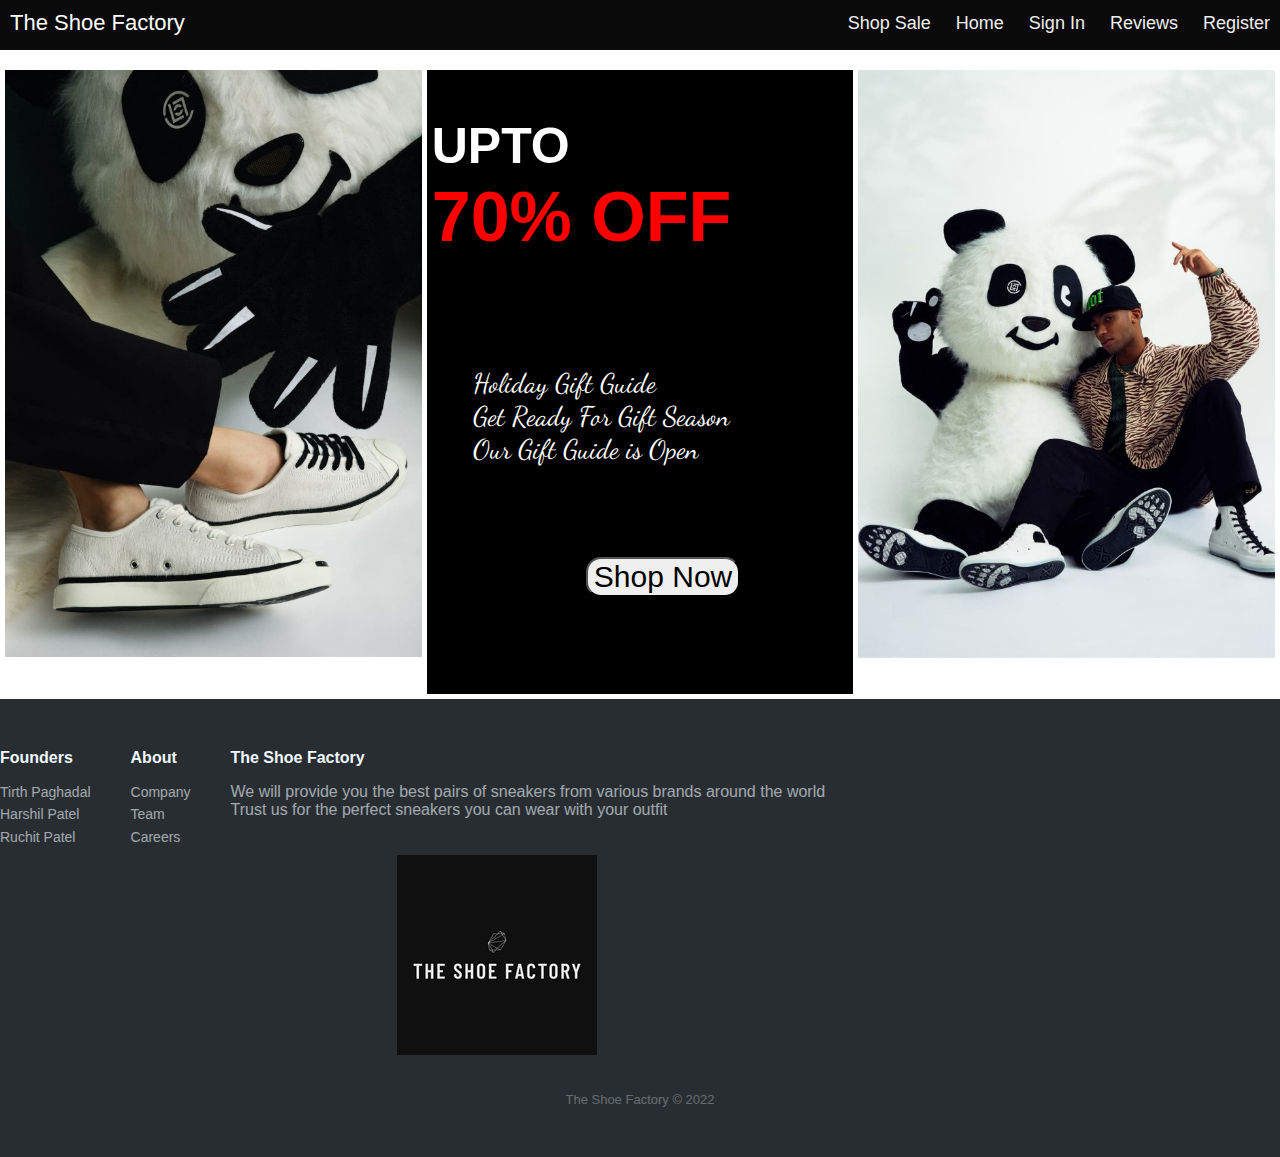
<file: index.html>
<!-- CREDITS AND REFRENCES 
  https://converse.ca/ 
  https://www.nike.com/ca/ -->

<html lang="en-CA">
<head>
  <meta charset="UTF-8">
  <meta http-equiv="X-UA-Compatible" content="IE=edge">
  <meta name="viewport" content="width=device-width, initial-scale=1.0">
  <!-- EXTERNAL SOURCE OF CSS FILE -->
  <link rel="stylesheet" href="./styles/main.css">
  <title>The Shoe Factory</title>
  <!-- EXTERNAL HYPERLINKS FOR CUSTOM FONTS -->
  <link rel="preconnect" href="https://fonts.googleapis.com"><link rel="preconnect" href="https://fonts.gstatic.com" crossorigin><link href="https://fonts.googleapis.com/css2?family=Cormorant+Garamond:wght@500&family=Cormorant+SC:wght@500&display=swap" rel="stylesheet">
  <link rel="preconnect" href="https://fonts.googleapis.com"><link rel="preconnect" href="https://fonts.gstatic.com" crossorigin><link href="https://fonts.googleapis.com/css2?family=Cormorant+Garamond:wght@500&family=Cormorant+SC:wght@400;500&display=swap" rel="stylesheet">
  <link rel="preconnect" href="https://fonts.googleapis.com"><link rel="preconnect" href="https://fonts.gstatic.com" crossorigin><link href="https://fonts.googleapis.com/css2?family=Dancing+Script&display=swap" rel="stylesheet">
  <link rel="preconnect" href="https://fonts.googleapis.com"><link rel="preconnect" href="https://fonts.gstatic.com" crossorigin><link href="https://fonts.googleapis.com/css2?family=Dancing+Script:wght@400;700&family=Roboto:wght@100;400;700&display=swap" rel="stylesheet">
</head>
<body>
  <div class="nav">
    <input type="checkbox" id="nav-check">
      <div class="nav-header">
      <div class="nav-title">
        The Shoe Factory
      </div>
        </div>
      <div class="nav-btn">
        <label for="nav-check">
          <span></span>
          <span></span>
          <span></span>
        </label>
      </div>
        
      <!-- HOT LINKS FOR TOP NAVIGATION BAR -->
      <div class="nav-links">
      <a href="shopping.html" target="_blank">Shop Sale</a>
        <a href="index.html" target="_blank">Home</a>
        <a href="signin.html" target="_blank">Sign In</a>
        <a href="review.html" target="_blank">Reviews</a>
        <a href="signup.html" target="_blank">Register</a>
      </div>
      </div>
      
      <!-- SPECIFYING THE LEFT HAND SIDE IMAGE WITH CUSTOMIZATION WITH POSITIONING -->
      <div class="row" style="padding-top:65px;">
        <div class="column">
        <img src="./images/body_img1.jpg" alt="Snow" style="width:100%">
      </div>

      <!-- CENTERED TEXT COLUMN -->
      <div class="text-column" >
        <h2 class="sale">UPTO <p style="font-size: 70px;color: red;margin-top: 2px;">70%  OFF</p></h2>
        <p style="color:white; margin:70% 0 0 10%; font-size:27px;font-family: 'Dancing Script', cursive;">Holiday Gift Guide<br>Get Ready For Gift Season<br>Our Gift Guide is Open</p>
  
      <!-- SHOP NOW BUTTON -->
      <div>
        <a href="shopping.html"> <button class="btn-shop" type="submit">Shop Now</button></a>
      </div>
      </div>
       
      <!-- SPECIFYING THE RIGHT HAND SIDE IMAGE WITH CUSTOMIZATION WITH POSITIONING -->
      <div class="column">
        <img src="./images/body_img2.jpg" alt="Mountains" style="width:100%">
      </div>
      </div>

      <!-- FOOTER SPECIFYING THE NAME OF FOUNDERS WITH LOGO AND A TAG LINE-->
      <div class="footer-dark">
        <footer>
            <div class="container">
                <div class="row">
                    <div class="col-sm-6 col-md-3 item" style="margin-right:40px!important ;">
                        <h3>Founders</h3>
                        <ul>
                            <li><a href="#">Tirth Paghadal</a></li>
                            <li><a href="#">Harshil Patel</a></li>
                            <li><a href="#">Ruchit Patel</a></li>
                        </ul>
                    </div>
                    <div class="col-sm-6 col-md-3 item" style="margin-right:40px!important ;">

                      <!-- ABOUT SECTION -->
                        <h3>About</h3>
                        <ul>
                            <li><a href="#">Company</a></li>
                            <li><a href="#">Team</a></li>
                            <li><a href="#">Careers</a></li>
                        </ul>
                    </div>
                    <div class="col-md-6 item text">
                        <h3>The Shoe Factory</h3>
                        <p>We will provide you the best pairs of sneakers from various brands around the world<br> Trust us for the perfect sneakers you can wear with your outfit</p>
                    </div>

                    <!-- FIRM LOGO -->
                    <div style="margin-left: 31%!important;">
                        <img src="./images/logo.jpg">
                    </div>
                </div>

                <!-- COPYRIGHT REGISTERED SITE -->
                <p class="copyright">The Shoe Factory © 2022</p>
            </div>
        </footer>
    </div>
      
</body>
</html>
</file>
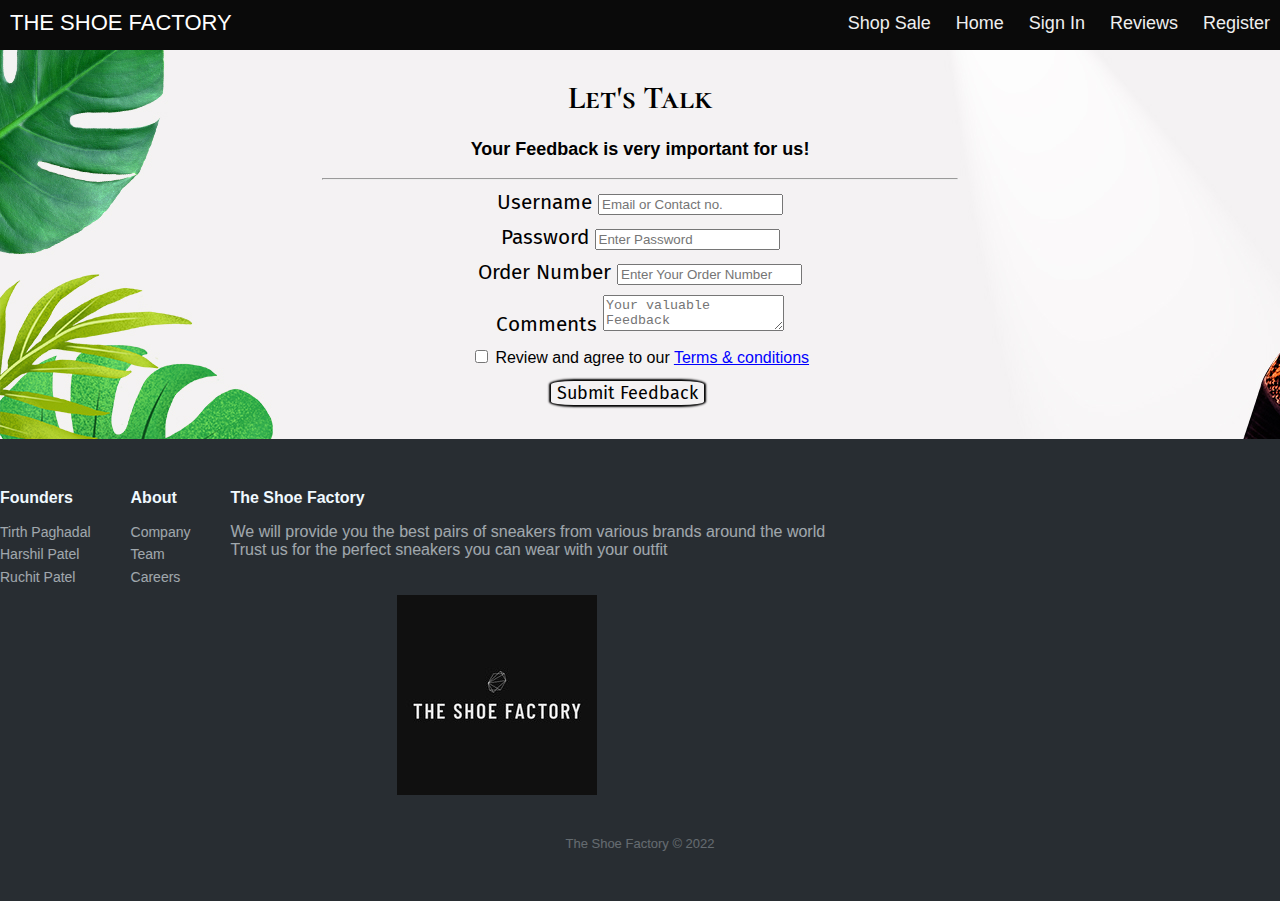
<file: review.html>
<!-- CREDITS AND REFRENCES 
  https://converse.ca/ 
  https://www.nike.com/ca/ -->


<!DOCTYPE html>
<html lang="en-CA">
<head>
    <meta charset="UTF-8">
    <meta http-equiv="X-UA-Compatible" content="IE=edge">
    <meta name="viewport" content="width=device-width, initial-scale=1.0">
    <!-- EXTERNAL SOURCE OF CSS FILE -->
    <link rel="stylesheet" href="./styles/main.css">
    <!-- EXTERNAL HYPERLINKS FOR CUSTOM FONTS -->
    <link rel="preconnect" href="https://fonts.googleapis.com"><link rel="preconnect" href="https://fonts.gstatic.com" crossorigin><link href="https://fonts.googleapis.com/css2?family=Cormorant+Garamond:wght@500&family=Cormorant+SC:wght@500&display=swap" rel="stylesheet">
    <link rel="preconnect" href="https://fonts.googleapis.com"><link rel="preconnect" href="https://fonts.gstatic.com" crossorigin><link href="https://fonts.googleapis.com/css2?family=Cormorant+Garamond:wght@500&family=Cormorant+SC:wght@400;500&display=swap" rel="stylesheet">
    <link rel="preconnect" href="https://fonts.googleapis.com"><link rel="preconnect" href="https://fonts.gstatic.com" crossorigin><link href="https://fonts.googleapis.com/css2?family=Dancing+Script&display=swap" rel="stylesheet">
    <link rel="preconnect" href="https://fonts.googleapis.com"><link rel="preconnect" href="https://fonts.gstatic.com" crossorigin><link href="https://fonts.googleapis.com/css2?family=Dancing+Script:wght@400;700&family=Fira+Sans:ital@1&family=Roboto:wght@100;400;700&display=swap" rel="stylesheet">
    <title>Reviews</title>
</head>

<!-- WEB PAGE BACKGROUND -->
<body class="signup-body" background="./images/bg.jpg">
  <div class="nav">
    <input type="checkbox" id="nav-check">
    <div class="nav-header">
      <div class="nav-title">
        THE SHOE FACTORY
      </div>
    </div>
    <div class="nav-btn">
      <label for="nav-check">
        <span></span>
        <span></span>
        <span></span>
      </label>
    </div>
    
    <!-- HOT LINKS FOR TOP NAVIGATION BAR -->
    <div class="nav-links">
      <a href="shopping.html" target="_blank">Shop Sale</a>
      <a href="index.html" target="_blank">Home</a>
      <a href="signin.html" target="_blank">Sign In</a>
      <a href="review.html" target="_blank">Reviews</a>
      <a href="signup.html" target="_blank">Register</a>
    </div>
  </div>

<form>
    <div class="content">

      <!--This H1 is main heading of signup page-->
      <h1 align="center" class="heading"><b>Let's Talk</b></h1>
      <p class="headline">Your Feedback is very important for us!</p>
      <hr>

    
      <!-- USER INPUT FIELDS SUCH AS EMAIL, PASSWORD, CHECKBOX, TEXTBOX -->
      <div class="signup-usename">
      <label for="email"><b>Username</b></label>
      <input type="text" placeholder="Email or Contact no." name="email" id="email" required>
      </div>
  
      <div class="pass">
      <label for="password"><b>Password</b></label>
      <input type="password" placeholder="Enter Password" name="password" id="password" required>
      
      </div>
      <div class="lName">
        <label for="lastname"><b>Order Number</b></label>
        <input type="text" placeholder="Enter Your Order Number" name="lastname" id="lastname" required>
      </div>
  
      <div class="lName">
        <label for="lastname"><b>Comments</b></label>
      <textarea  placeholder="Your valuable Feedback" name="lastname" id="lastname" required></textarea>
      </div>
      <div>
      <label>
        <input type="checkbox" aria-checked="false" name="t&c"> Review and agree to our <a href="#" style="color:blue">Terms & conditions</a>
      </label>
      </div>

      
    
  <!-- SIGNUP BUTTON TO SIGN THE USER IN -->
      <div class="signup-buttons">
        <button type="submit" class="signup" style="background-color: transparent; border:none;margin-top: 1.3%;">Submit Feedback</button>
      </div>
    </div>
</form>

<!-- FOOTER SPECIFYING THE NAME OF FOUNDERS WITH LOGO AND A TAG LINE-->
<div class="footer-dark">
  <footer>
      <div class="container">
          <div class="row">
              <div class="col-sm-6 col-md-3 item" style="margin-right:40px!important ;">
                  <h3>Founders</h3>
                  <ul>
                      <li><a href="#">Tirth Paghadal</a></li>
                      <li><a href="#">Harshil Patel</a></li>
                      <li><a href="#">Ruchit Patel</a></li>
                  </ul>
              </div>

              <!-- ABOUT SECTION -->
              <div class="col-sm-6 col-md-3 item" style="margin-right:40px!important ;">
                  <h3>About</h3>
                  <ul>
                      <li><a href="#">Company</a></li>
                      <li><a href="#">Team</a></li>
                      <li><a href="#">Careers</a></li>
                  </ul>
              </div>
              <div class="col-md-6 item text">
                  <h3>The Shoe Factory</h3>
                  <p>We will provide you the best pairs of sneakers from various brands around the world<br> Trust us for the perfect sneakers you can wear with your outfit</p>
              </div>

              <!-- FIRM LOGO -->
              <div style="margin-left: 31%!important;">
                  <img src="./images/logo.jpg">
              </div>
          
          <!-- COPYRIGHT REGISTERED SITE -->
          </div>
          <p class="copyright">The Shoe Factory © 2022</p>
      </div>
  </footer>
</div>


</body>
</html>
</file>
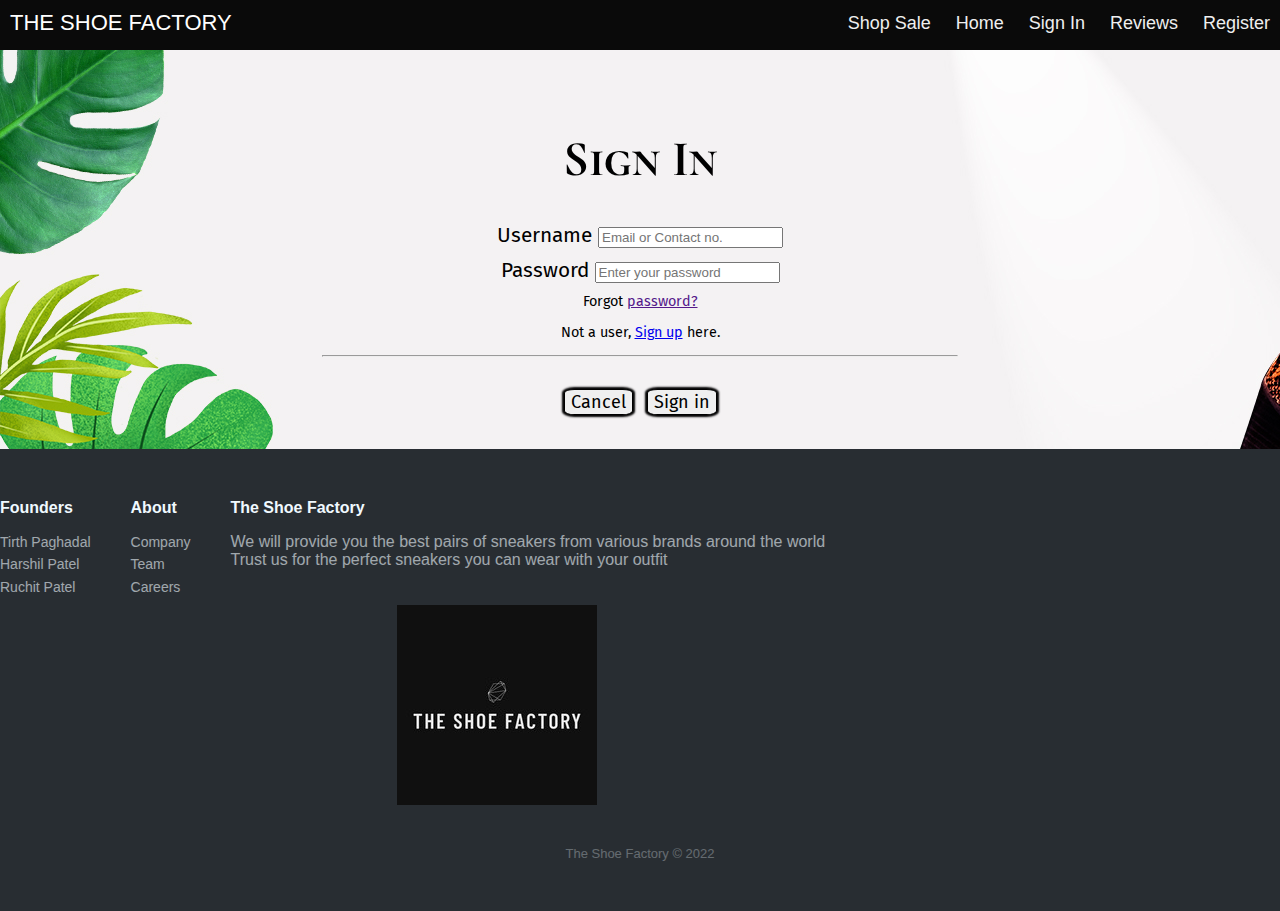
<file: signin.html>
<!-- CREDITS AND REFRENCES 
  https://converse.ca/ 
  https://www.nike.com/ca/ -->

<!DOCTYPE html>
<html lang="en-CA">
<head>
    <meta charset="UTF-8">
    <meta http-equiv="X-UA-Compatible" content="IE=edge">
    <meta name="viewport" content="width=device-width, initial-scale=1.0">
    <!-- EXTERNAL SOURCE OF CSS FILE -->
    <link rel="stylesheet" href="./styles/main.css">
    <!-- EXTERNAL HYPERLINKS FOR CUSTOM FONTS -->
    <link rel="preconnect" href="https://fonts.googleapis.com"><link rel="preconnect" href="https://fonts.gstatic.com" crossorigin><link href="https://fonts.googleapis.com/css2?family=Cormorant+Garamond:wght@500&family=Cormorant+SC:wght@500&display=swap" rel="stylesheet">
    <link rel="preconnect" href="https://fonts.googleapis.com"><link rel="preconnect" href="https://fonts.gstatic.com" crossorigin><link href="https://fonts.googleapis.com/css2?family=Cormorant+Garamond:wght@500&family=Cormorant+SC:wght@400;500&display=swap" rel="stylesheet">
    <link rel="preconnect" href="https://fonts.googleapis.com"><link rel="preconnect" href="https://fonts.gstatic.com" crossorigin><link href="https://fonts.googleapis.com/css2?family=Dancing+Script&display=swap" rel="stylesheet">
    <link rel="preconnect" href="https://fonts.googleapis.com"><link rel="preconnect" href="https://fonts.gstatic.com" crossorigin><link href="https://fonts.googleapis.com/css2?family=Dancing+Script:wght@400;700&family=Fira+Sans:ital@1&family=Roboto:wght@100;400;700&display=swap" rel="stylesheet">
    <title>Sign In</title>
</head>
<body background="./images/bg.jpg">
  <div class="nav">
    <input type="checkbox" id="nav-check">
    <div class="nav-header">
      <div class="nav-title">
        THE SHOE FACTORY
      </div>
    </div>
    <div class="nav-btn">
      <label for="nav-check">
        <span></span>
        <span></span>
        <span></span>
      </label>
    </div>
    
    <!-- HOT LINKS FOR TOP NAVIGATION BAR -->
    <div class="nav-links">
      <a href="shopping.html" target="_blank">Shop Sale</a>
      <a href="index.html" target="_blank">Home</a>
      <a href="signin.html" target="_blank">Sign In</a>
      <a href="review.html" target="_blank">Reviews</a>
      <a href="signup.html" target="_blank">Register</a>
    </div>
  </div>
    
  <form >
    <div class="content" style="margin-top:20% ;">
      

      <!--This H1 is main heading of signin page-->
      <h1 align ="center" class="signin-heading"><b>Sign In</b></h1>

      <!-- USER INPUT FIELDS SUCH AS TEXTBOX, FORGOT PASSWORD -->
      <div class="signin-username">
        <label for="username"><b>Username</b></label>
        <input type="text" placeholder="Email or Contact no." name="username" id="username" required>
      </div>

      <div class="userPass">
        <label for="signin-pass"><b>Password</b></label>
        <input type="text" placeholder="Enter your password" name="signin-pass" id="signin-pass" required>
      </div>

      <div class="forgetpass">
        <span class="forgetpassword">Forgot <a href="">password?</a></span>
      </div>

      <!-- REDIRECTS USER TO SIGN UP-->
      <div class="signup-reference">
        <p>Not a user, <a href="./signup.html">Sign up</a> here.</p>
      </div>

      <hr>

      <!-- SIGNIN BUTTON TO SIGN THE USER IN -->
      <div class="signin-buttons">
        <button type="button" class="signin-cancel" id="signin-cancel">Cancel</button>
       <button type="submit" class="signin" id="signin">Sign in</button>
      </div>
    </div>
    </form>

    <!-- FOOTER SPECIFYING THE NAME OF FOUNDERS WITH LOGO AND A TAG LINE-->
    <div class="footer-dark">
      <footer >
          <div class="container" >
              <div class="row">
                  <div class="col-sm-6 col-md-3 item" style="margin-right:40px!important ;">
                      <h3>Founders</h3>
                      <ul>
                          <li><a href="#">Tirth Paghadal</a></li>
                          <li><a href="#">Harshil Patel</a></li>
                          <li><a href="#">Ruchit Patel</a></li>
                      </ul>
                  </div>

                  <!-- ABOUT SECTION -->
                  <div class="col-sm-6 col-md-3 item" style="margin-right:40px!important ;">
                      <h3>About</h3>
                      <ul>
                          <li><a href="#">Company</a></li>
                          <li><a href="#">Team</a></li>
                          <li><a href="#">Careers</a></li>
                      </ul>
                  </div>
                  <div class="col-md-6 item text">
                      <h3>The Shoe Factory</h3>
                      <p>We will provide you the best pairs of sneakers from various brands around the world<br> Trust us for the perfect sneakers you can wear with your outfit</p>
                  </div>
                  <!-- FIRM LOGO -->
                  <div style="margin-left: 31%!important;">
                      <img src="./images/logo.jpg">
                  </div>
              
              <!-- COPYRIGHT REGISTERED SITE -->
              </div>
              <p class="copyright">The Shoe Factory © 2022</p>
          </div>
      </footer>
  </div>
    

    </body>
</html>
</file>
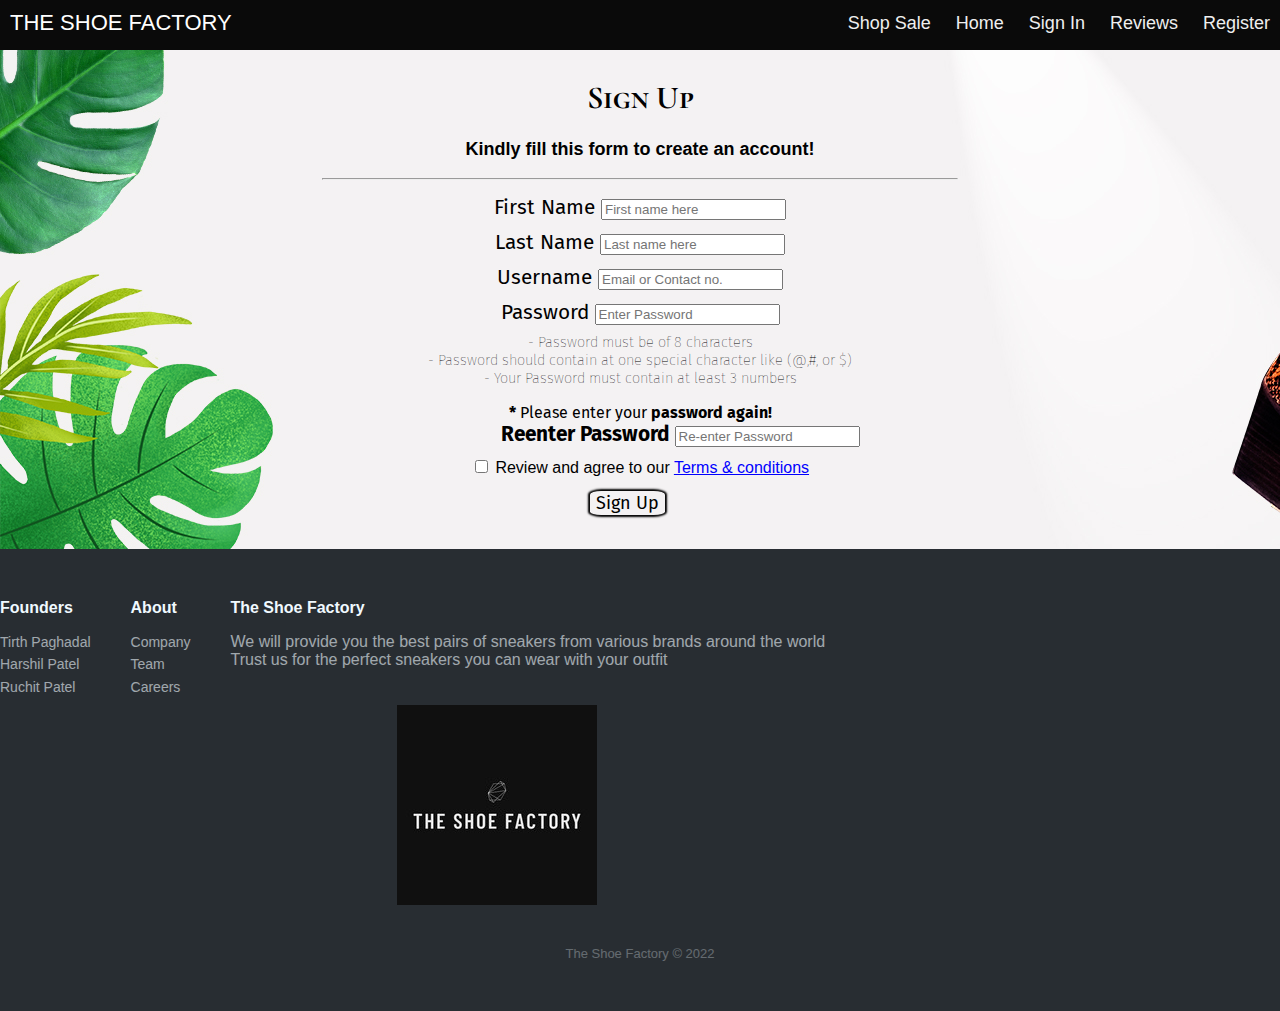
<file: signup.html>
<!-- CREDITS AND REFRENCES 
  https://converse.ca/ 
  https://www.nike.com/ca/ -->

<!DOCTYPE html>
<html lang="en-CA">
<head>
    <meta charset="UTF-8">
    <meta http-equiv="X-UA-Compatible" content="IE=edge">
    <meta name="viewport" content="width=device-width, initial-scale=1.0">
    <link rel="stylesheet" href="./styles/main.css">
    <link rel="preconnect" href="https://fonts.googleapis.com"><link rel="preconnect" href="https://fonts.gstatic.com" crossorigin><link href="https://fonts.googleapis.com/css2?family=Cormorant+Garamond:wght@500&family=Cormorant+SC:wght@500&display=swap" rel="stylesheet">
    <link rel="preconnect" href="https://fonts.googleapis.com"><link rel="preconnect" href="https://fonts.gstatic.com" crossorigin><link href="https://fonts.googleapis.com/css2?family=Cormorant+Garamond:wght@500&family=Cormorant+SC:wght@400;500&display=swap" rel="stylesheet">
    <link rel="preconnect" href="https://fonts.googleapis.com"><link rel="preconnect" href="https://fonts.gstatic.com" crossorigin><link href="https://fonts.googleapis.com/css2?family=Dancing+Script&display=swap" rel="stylesheet">
    <link rel="preconnect" href="https://fonts.googleapis.com"><link rel="preconnect" href="https://fonts.gstatic.com" crossorigin><link href="https://fonts.googleapis.com/css2?family=Dancing+Script:wght@400;700&family=Fira+Sans:ital@1&family=Roboto:wght@100;400;700&display=swap" rel="stylesheet">
    <title>Sign Up</title>
</head>

<!-- WEB PAGE BACKGROUND -->
<body class="signup-body" background="./images/bg.jpg">
  <div class="nav">
    <input type="checkbox" id="nav-check">
    <div class="nav-header">
      <div class="nav-title">
        THE SHOE FACTORY
      </div>
    </div>
    <div class="nav-btn">
      <label for="nav-check">
        <span></span>
        <span></span>
        <span></span>
      </label>
    </div>
    
    <!-- HOT LINKS FOR TOP NAVIGATION BAR -->
    <div class="nav-links">
      <a href="shopping.html" target="_blank">Shop Sale</a>
      <a href="index.html" target="_blank">Home</a>
      <a href="signin.html" target="_blank">Sign In</a>
      <a href="review.html" target="_blank">Reviews</a>
      <a href="signup.html" target="_blank">Register</a>
    </div>
  </div>

<form>
    <div class="content">

      <!-- USER INPUT FIELDS SUCH AS EMAIL, PASSWORD, CHECKBOX, TEXTBOX -->
      <!--This H1 is main heading of signup page-->
      <h1 align="center" class="heading"><b>Sign Up</b></h1>
      <p class="headline">Kindly fill this form to create an account!</p>
      <hr>

      <div class="fName">
        <label for="firstname"><b>First Name</b></label>
        <input type="text" placeholder="First name here" name="firstname" id="firstname" required>
      </div>

      <div class="lName">
        <label for="lastname"><b>Last Name</b></label>
        <input type="text" placeholder="Last name here" name="lastname" id="lastname" required>
      </div>
    
  
      <div class="signup-usename">
      <label for="email"><b>Username</b></label>
      <input type="text" placeholder="Email or Contact no." name="email" id="email" required>
      </div>
  
      <div class="pass">
      <label for="password"><b>Password</b></label>
      <input type="password" placeholder="Enter Password" name="password" id="password" required>
      <p class="passReq">- Password must be of 8 characters <br>
         - Password should contain at one special character like (@,#, or $) <br>
         - Your Password must contain at least 3 numbers</p>
      </div>
  
      <p class="pass2desc"><b>*</b> Please enter your <strong>password again!</strong></p>
      <div class="pass2">
      <label for="reenter-pass"><b>Reenter Password</b></label>
      <input type="password" placeholder="Re-enter Password" name="reenter-pass" id="reenter-pass" required>
      </div>
  
      <div>
      <label>
        <input type="checkbox" aria-checked="false" name="t&c"> Review and agree to our <a href="#" style="color:blue">Terms & conditions</a>
      </label>
      </div>

      <!-- REDIRECTS USER TO SIGN UP-->
      <div class="signup-buttons">
        <button type="submit" class="signup" style="background-color: transparent; border:none;margin-top: 1.3%;">Sign Up</button>
      </div>
    </div>
</form>

<!-- FOOTER SPECIFYING THE NAME OF FOUNDERS WITH LOGO AND A TAG LINE-->
<div class="footer-dark">
  <footer>
      <div class="container">
          <div class="row">
              <div class="col-sm-6 col-md-3 item" style="margin-right:40px!important ;">
                  <h3>Founders</h3>
                  <ul>
                      <li><a href="#">Tirth Paghadal</a></li>
                      <li><a href="#">Harshil Patel</a></li>
                      <li><a href="#">Ruchit Patel</a></li>
                  </ul>
              </div>

              <!-- ABOUT SECTION -->
              <div class="col-sm-6 col-md-3 item" style="margin-right:40px!important ;">
                  <h3>About</h3>
                  <ul>
                      <li><a href="#">Company</a></li>
                      <li><a href="#">Team</a></li>
                      <li><a href="#">Careers</a></li>
                  </ul>
              </div>
              <div class="col-md-6 item text">
                  <h3>The Shoe Factory</h3>
                  <p>We will provide you the best pairs of sneakers from various brands around the world<br> Trust us for the perfect sneakers you can wear with your outfit</p>
              </div>
              <!-- FIRM LOGO -->
              <div style="margin-left: 31%!important;">
                  <img src="./images/logo.jpg">
              </div>
              
          <!-- COPYRIGHT REGISTERED SITE -->
          </div>
          <p class="copyright">The Shoe Factory © 2022</p>
      </div>
  </footer>
</div>


</body>
</html>
</file>
<file: styles/main.css>
* {
    box-sizing: border-box;
  }
  
  body {
    margin: 0px;
    font-family: 'segoe ui';
  }
  
  .nav {
    height: 50px;
    width: 100%;
    background-color: #0a0a0a;
    position: absolute;
    
  }
  
  .nav > .nav-header {
    display: inline;
  }
  
  .nav > .nav-header > .nav-title {
    display: inline-block;
    font-size: 22px;
    color: #fff;
    padding: 10px 10px 10px 10px;
  }
  
  .nav > .nav-btn {
    display: none;
  }
  
  .nav > .nav-links {
    display: inline;
    float: right;
    font-size: 18px;
  }
  
  .nav > .nav-links > a {
    display: inline-block;
    padding: 13px 10px 13px 10px;
    text-decoration: none;
    color: #efefef;
  }
  
  .nav > .nav-links > a:hover {
    
    color: rgb(5, 206, 42);
 }
  
  .nav > #nav-check {
    display: none;
  }
  
  @media (max-width:600px) {
    .nav > .nav-btn {
      display: inline-block;
      position: absolute;
      right: 0px;
      top: 0px;
    }
    .nav > .nav-btn > label {
      display: inline-block;
      width: 50px;
      height: 50px;
      padding: 13px;
    }
    .nav > .nav-btn > label:hover,.nav  #nav-check:checked ~ .nav-btn > label {
      background-color: rgba(0, 0, 0, 0.3);
    }
    .nav > .nav-btn > label > span {
      display: block;
      width: 25px;
      height: 10px;
      border-top: 2px solid #eee;
    }
    .nav > .nav-links {
      position: absolute;
      display: block;
      width: 100%;
      background-color: rgb(12, 12, 12);
      height: 0px;
      transition: all 0.3s ease-in;
      overflow-y: hidden;
      top: 50px;
      left: 0px;
    }
    .nav > .nav-links > a {
      display: block;
      width: 100%;
    }
    .nav > #nav-check:not(:checked) ~ .nav-links {
      height: 0px;
    }
    .nav > #nav-check:checked ~ .nav-links {
      height: calc(100vh - 50px);
      overflow-y: auto;
    }
  }


/* Three image containers (use 25% for four, and 50% for two, etc) */
.column {
    float: left;
    width: 33.33%;
    padding: 5px;
  }
  
  /* Clear floats after image containers */
  .row::after {
    content: "";
    clear: both;
    display: table;
  }
  .row {
    display: flex;
  }
  
  .column {
    flex: 33.33%;
    padding: 5px;
    
    
  }

  .text-column {
    float: left;
    width: 33.33%;
    padding: 5px;
    background-color: black;
    margin: 5px 0px 5px 0px;
  }

  .sale{
    float: left;
    margin-bottom: auto;
    color: white;
    font-size: 50px;
    font-family: 'Segoe UI', Tahoma, Geneva, Verdana, sans-serif;

  }
 .btn-shop{
    font-family: Impact, Haettenschweiler, 'Arial Narrow Bold', sans-serif;
    font-size: 30px;
    margin: 22% 22% 22% 37%;
    border-radius: 15px;
 }
 
 .btn-shop:hover {background-color: blue;
   color: white;
 }

.btn-shop:active {
  background-color: black;
  box-shadow: 0 5px #666;
  transform: translateY(4px);
}
.footer-dark {
    padding:50px 0;
    color:#f0f9ff;
    background-color:#282d32;
  }
  
  .footer-dark h3 {
    margin-top:0;
    margin-bottom:12px;
    font-weight:bold;
    font-size:16px;
  }
  
  .footer-dark ul {
    padding:0;
    list-style:none;
    line-height:1.6;
    font-size:14px;
    margin-bottom:0;
  }
  
  .footer-dark ul a {
    color:inherit;
    text-decoration:none;
    opacity:0.6;
  }
  
  .footer-dark ul a:hover {
    opacity:0.8;
  }
  
  @media (max-width:767px) {
    .footer-dark .item:not(.social) {
      text-align:center;
      padding-bottom:20px;
    }
  }
  
  .footer-dark .item.text {
    margin-bottom:36px;
  }
  
  @media (max-width:767px) {
    .footer-dark .item.text {
      margin-bottom:0;
    }
  }
  
  .footer-dark .item.text p {
    opacity:0.6;
    margin-bottom:0;
  }
  
  .footer-dark .item.social {
    text-align:center;
  }
  
  @media (max-width:991px) {
    .footer-dark .item.social {
      text-align:center;
      margin-top:20px;
    }
  }
  
  .footer-dark .item.social > a {
    font-size:20px;
    width:36px;
    height:36px;
    line-height:36px;
    display:inline-block;
    text-align:center;
    border-radius:50%;
    box-shadow:0 0 0 1px rgba(255,255,255,0.4);
    margin:0 8px;
    color:#fff;
    opacity:0.75;
  }
  
  .footer-dark .item.social > a:hover {
    opacity:0.9;
  }
  
  .footer-dark .copyright {
    text-align:center;
    padding-top:24px;
    opacity:0.3;
    font-size:13px;
    margin-bottom:0;
  }

  
/* signup page */

.signup-body {
    background-color: grey;
  }
  /* Adding border to the whole div*/
  form {
    border: 2px solid black;
    border-radius: 10%;
    background-color: whitesmoke;
    width: 60%;
    margin-left: 20%;
    margin-right: 20%;
  }
  
  form .heading {
    font-family: 'Cormorant SC', serif;
  }
  
  form .headline {
    text-align: center;
    font-size: large;
    font-weight: bolder;
  }
  
  
  form .content {
    text-align: center;
    margin-top: 12%;
    margin-bottom: 5%;
  }
  
  /* input info */
  
  form .fName {
    font-weight: lighter;
    margin-top: 15px;
    margin-bottom: 10px;
    width: 100%;
    font-size: 130%;
    font-family: 'Fira Sans', sans-serif;
    
  }
  
  form .lName {
    font-weight: lighter;
    margin: 10px 0px;
    width: 100%;
    font-size: 130%;
    font-family: 'Fira Sans', sans-serif;
  }
  
  form .signup-usename {
    font-weight: lighter;
    margin: 10px 0px;
    width: 100%;
    font-size: 130%;
    font-family: 'Fira Sans', sans-serif;
  }
  
  form .pass {
    font-weight: lighter;
    margin-top: 10px;
    width: 100%;
    font-size: 130%;
    font-family: 'Fira Sans', sans-serif;
  }
  
  
  form .pass2 {
    margin-top: 0px;
    margin-left: 80px;
    margin-bottom: 10px;
    font-size: 130%;
    font-family: 'Fira Sans', sans-serif;
  }
  
  form .passReq {
    margin-top: 8px;
    font-size: 70%;
  }
  
  form .pass2desc {
    margin-bottom: 0px;
    font-family: 'Fira Sans', sans-serif;
  }
  
  form .signup-buttons {
    margin-bottom: 5%;
    margin-top: 1%;
    margin-right: 4%;
    
  }
  
  form .signup{
    border: solid 1px black;
    border-radius: 15%;
    box-shadow: 0px 0px 2px 2px rgb(0,0,0);
    font-size: 18px;
    font-family: 'Fira Sans', sans-serif;
  }
  
  .signup:hover {background-color: black;
    color: green;
  }
 
 .signup:active {
   background-color: black;
   box-shadow: 0 5px #666;
   transform: translateY(4px);
 }
  
  /* signin page */
  
  .signin-body {
    background-color:transparent;
    opacity: 1;
   
  }
  
  form {
    border: 2px solid transparent;
    border-radius: 10%;
    background-color: transparent;
    opacity: 1;
    width: 50%;
    margin-left: 25%;
    margin-right: 25%;
  }
  
  form .signin-heading {
    font-family: 'Cormorant SC', serif;
    font-size: 50px;
  }
  
  
  form .content {
    text-align: center;
    margin-top: 12%;
    margin-bottom: 5%;
  }
  
  /* input info */
  
  form .signin-username {
    font-weight: lighter;
    margin-top: 15px;
    margin-bottom: 10px;
    width: 100%;
    font-size: 130%;
    font-family: 'Fira Sans', sans-serif;
    
  }
  
  form .userPass {
    font-weight: lighter;
    margin: 10px 0px;
    width: 100%;
    font-size: 130%;
    font-family: 'Fira Sans', sans-serif;
  }
  
  form .forgetpass {
    margin-top: 8px;
    font-size: 90%;
    font-family: 'Fira Sans', sans-serif;
  }
  
  form .signup-reference {
    font-family: 'Fira Sans', sans-serif;
    font-size: 90%;
  }
  
  form .signin-buttons {
    margin-bottom: 5%;
    margin-top: 5%;
    font-family: 'Fira Sans', sans-serif;
  }
  
  form .signin-cancel{
    border: solid 1px black;
    border-radius: 15%;
    box-shadow: 0px 0px 2px 2px rgb(0,0,0);
    font-size: 18px;
    margin-right: 5px;
    font-family: 'Fira Sans', sans-serif;
  }
  
  form .signin{
    border: solid 1px black;
    border-radius: 15%;
    box-shadow: 0px 0px 2px 2px rgb(0,0,0);
    font-size: 18px;
    margin-left: 5px;
    font-family: 'Fira Sans', sans-serif;
  }



  * {
    box-sizing: border-box;
  }
  
  
  body {
    font-family: Arial, Helvetica, sans-serif;
    margin: 0;
  }
  
  
  .header {
    padding: 80px;
    text-align: center;
    background: grey;
    color: white;
  }
  
  
  .header h1 {
    font-size: 40px;
  }
  
  
  .navbar {
    overflow: hidden;
    background-color: #333;
  }
  
  
  .navbar a {
    float: left;
    display: block;
    color: white;
    text-align: center;
    padding: 14px 20px;
    text-decoration: none;
  }
  
  
  .navbar a.right {
    float: right;
  }
  
  
  .navbar a:hover {
    background-color: #ddd;
    color: black;
  }
  
  
  .row {  
    display: -ms-flexbox; /* IE10 */
    display: flex;
    -ms-flex-wrap: wrap; /* IE10 */
    flex-wrap: wrap;
  }
  
  
  .side {
    -ms-flex: 30%; /* IE10 */
    flex: 30%;
    background-color: #f1f1f1;
    padding: 20px;
  }
  
  
  .main {   
    -ms-flex: 70%; /* IE10 */
    flex: 70%;
    background-color: white;
    padding: 20px;
  }
  
  
  .xnamefname {
    background-color: #aaa;
    width: 100%;
    padding: 20px;
  }
  
  
  .footer {
    padding: 20px;
    text-align: center;
    background: #ddd;
  }
  
  
  @media screen and (max-width: 700px) {
    .row {   
      flex-direction: column;
    }
  }
  
  @media screen and (max-width: 400px) {
    .navbar a {
      float: none;
      width: 100%;
    }
  }
</file>
